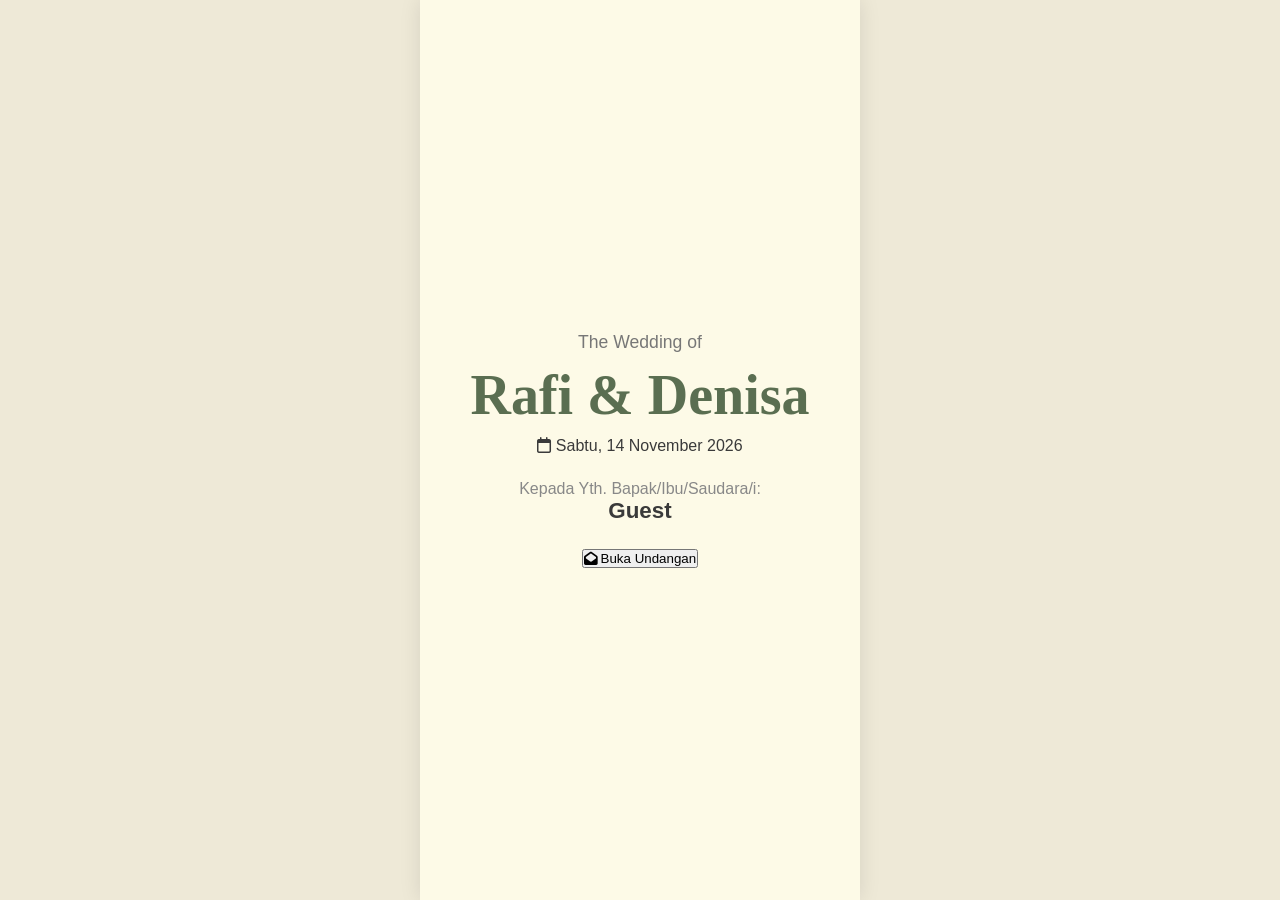
<file: gemini-code-1792677218797.html>
<!DOCTYPE html>
<html lang="id">
<head>
  <meta charset="UTF-8" />
  <meta name="viewport" content="width=device-width, initial-scale=1.0" />
  <title>The Wedding of Rafi & Denisa</title>
  
  <!-- Google Fonts & Font Awesome Icons -->
  <link rel="preconnect" href="https://fonts.googleapis.com">
  <link rel="preconnect" href="https://fonts.gstatic.com" crossorigin>
  <link href="https://fonts.googleapis.com/css2?family=Cormorant+Garamond:ital,wght@0,400;0,600;0,700;1,400&family=Montserrat:wght@300;400;500;600&family=Sacramento&display=swap" rel="stylesheet">
  <link rel="stylesheet" href="https://cdnjs.cloudflare.com/ajax/libs/font-awesome/6.4.0/css/all.min.css" />
  
  <link rel="stylesheet" href="style.css" />
</head>
<body>

  <!-- Audio Background -->
  <audio id="bg-music" loop>
    <source src="Romansa-Masa-Depan.mp3" type="audio/mpeg" />
  </audio>

  <!-- Floating Music Toggle -->
  <button id="music-btn" class="music-control hidden" onclick="toggleMusic()">
    <i class="fa-solid fa-compact-disc fa-spin"></i>
  </button>

  <!-- COVER SECTION (MODAL OVERLAY) -->
  <section id="cover-screen" class="cover-container">
    <div class="cover-content">
      <p class="subtitle">The Wedding of</p>
      <h1 class="couple-title">Rafi & Denisa</h1>
      <p class="date-text"><i class="fa-regular fa-calendar"></i> Sabtu, 14 November 2026</p>
      
      <div class="guest-box">
        <p class="guest-label">Kepada Yth. Bapak/Ibu/Saudara/i:</p>
        <h3 id="guest-name">Nama Tamu</h3>
      </div>

      <button class="btn-primary" onclick="openInvitation()">
        <i class="fa-solid fa-envelope-open"></i> Buka Undangan
      </button>
    </div>
  </section>

  <!-- KONTEN UTAMA UNDANGAN -->
  <main id="main-content" class="content-container hidden">
    
    <!-- Hero / Header -->
    <header class="hero-section">
      <div class="hero-overlay">
        <p class="subtitle">Walimatul 'Ursy</p>
        <h1 class="couple-title">Rafi & Denisa</h1>
        <p class="date-text">Sabtu, 14 November 2026</p>
      </div>
    </header>

    <!-- Ayat Suci / Kutipan -->
    <section class="section-card text-center">
      <div class="arabic-text">وَمِنْ آيَاتِهِ أَنْ خَلَقَ لَكُم مِّنْ أَنفُسِكُمْ أَزْوَاجًا لِّتَسْكُنُوا إِلَيْهَا وَجَعَلَ بَيْنَكُم مَّوَدَّةً وَرَحْمَةً</div>
      <p class="quote-text">
        "Dan di antara tanda-tanda kekuasaan-Nya ialah Dia menciptakan untukmu istri-istri dari jenismu sendiri, supaya kamu cenderung dan merasa tenteram kepadanya, dan dijadikan-Nya di antaramu rasa kasih dan sayang."
      </p>
      <p class="quote-author">(QS. Ar-Rum: 21)</p>
    </section>

    <!-- Mempelai -->
    <section class="section-card">
      <h2 class="section-title">Mempelai</h2>
      <p class="section-subtitle">Dengan memohon rahmat dan ridho Allah SWT, kami bermaksud menyelenggarakan pernikahan kami:</p>
      
      <div class="couple-wrapper">
        <!-- Groom -->
        <div class="mempelai-box">
          <div class="avatar-placeholder"><i class="fa-solid fa-user-tie"></i></div>
          <h3 class="mempelai-nama">Muhammad Rafi Fadhilah</h3>
          <p class="mempelai-ortu">
            Putra pertama dari pasangan<br />
            <strong>Drs. H. Achmad Salahuddin M.Si.</strong> & <strong>Hj. Dwi Arshanti</strong>
          </p>
        </div>

        <div class="ampersand">&</div>

        <!-- Bride -->
        <div class="mempelai-box">
          <div class="avatar-placeholder"><i class="fa-solid fa-user-dress"></i></div>
          <h3 class="mempelai-nama">Denisa Apriliani</h3>
          <p class="mempelai-ortu">
            Putri ketiga dari pasangan<br />
            <strong>Alm. Muhammad Sofi'i</strong> & <strong>Sri Purwani</strong>
          </p>
        </div>
      </div>
    </section>

    <!-- Countdown Timer -->
    <section class="section-card text-center bg-gold">
      <h2 class="section-title text-white">Menuju Hari Bahagia</h2>
      <div id="timer" class="timer-container">
        <div class="timer-box"><span id="days">0</span><small>Hari</small></div>
        <div class="timer-box"><span id="hours">0</span><small>Jam</small></div>
        <div class="timer-box"><span id="minutes">0</span><small>Menit</small></div>
        <div class="timer-box"><span id="seconds">0</span><small>Detik</small></div>
      </div>
    </section>

    <!-- Detail Acara -->
    <section class="section-card">
      <h2 class="section-title">Rangkaian Acara</h2>

      <div class="event-grid">
        <!-- Akad -->
        <div class="event-card">
          <i class="fa-solid fa-ring event-icon"></i>
          <h3>Akad Nikah</h3>
          <p class="event-time"><i class="fa-regular fa-clock"></i> Sabtu, 14 November 2026</p>
          <p class="event-location">
            <strong>Gedung Slog Polri Cipinang</strong><br />
            Jl. Bekasi Timur Raya No.86, RT.1 / RW.6, Cipinang, Kec. Pulogadung, Kota Jakarta Timur, DKI Jakarta 13240
          </p>
        </div>

        <!-- Resepsi -->
        <div class="event-card">
          <i class="fa-solid fa-champagne-glasses event-icon"></i>
          <h3>Resepsi</h3>
          <p class="event-time"><i class="fa-regular fa-clock"></i> Sabtu, 14 November 2026</p>
          <p class="event-location">
            <strong>Gedung Slog Polri Cipinang</strong><br />
            Jl. Bekasi Timur Raya No.86, RT.1 / RW.6, Cipinang, Kec. Pulogadung, Kota Jakarta Timur, DKI Jakarta 13240
          </p>
        </div>
      </div>

      <div class="text-center margin-top">
        <a href="https://maps.google.com/?q=Gedung+Slog+Polri+Cipinang" target="_blank" class="btn-secondary">
          <i class="fa-solid fa-map-location-dot"></i> Buka Google Maps
        </a>
      </div>
    </section>

    <!-- Konfirmasi Kehadiran (RSVP) -->
    <section class="section-card">
      <h2 class="section-title">Konfirmasi Kehadiran</h2>
      <p class="section-subtitle">Mohon konfirmasi kehadiran Anda melalui WhatsApp di bawah ini:</p>

      <form id="rsvp-form" class="rsvp-form">
        <div class="form-group">
          <label for="rsvp-name">Nama Lengkap</label>
          <input type="text" id="rsvp-name" required placeholder="Masukkan nama Anda" />
        </div>
        <div class="form-group">
          <label for="rsvp-status">Status Kehadiran</label>
          <select id="rsvp-status" required>
            <option value="Hadir">Hadir</option>
            <option value="Tidak Hadir">Tidak Dapat Hadir</option>
            <option value="Ragu-ragu">Masih Ragu-ragu</option>
          </select>
        </div>
        <div class="form-group">
          <label for="rsvp-count">Jumlah Tamu</label>
          <input type="number" id="rsvp-count" value="1" min="1" max="5" required />
        </div>
        <button type="submit" class="btn-primary btn-block">
          <i class="fa-brands fa-whatsapp"></i> Kirim Konfirmasi VIA WhatsApp
        </button>
      </form>
    </section>

    <!-- Footer -->
    <footer class="footer-section">
      <p>Terima kasih atas doa dan restu Anda</p>
      <h3>Rafi & Denisa</h3>
    </footer>

  </main>

  <script src="script.js"></script>
</body>
</html>
</file>
<file: style.css>
:root {
  --bg-yellow: #fdfae7;
  --primary-green: #5a6e51;
  --text-dark: #3a3a3a;
  --border-green: #485941;
  --accent-pink: #f7a8b8;
  --font-handwritten: 'Caveat', cursive;
  --font-display: 'Fredoka', sans-serif;
  --font-body: 'Nunito', sans-serif;
}

* { box-sizing: border-box; margin: 0; padding: 0; }

body {
  font-family: var(--font-body);
  background-color: #eee9d7;
  color: var(--text-dark);
  display: flex;
  justify-content: center;
  align-items: center;
  min-height: 100vh;
}

.cover-container, .content-container {
  width: 100%;
  max-width: 440px;
  background-color: var(--bg-yellow);
  min-height: 100vh;
  box-shadow: 0 0 20px rgba(0,0,0,0.1);
  position: relative;
  overflow: hidden;
}

.hidden { display: none !important; }

/* COVER SCREEN */
.cover-container {
  display: flex;
  flex-direction: column;
  justify-content: center;
  align-items: center;
  text-align: center;
  padding: 30px;
  position: fixed;
  z-index: 999;
}

.cover-card {
  border: 2px dashed var(--primary-green);
  padding: 40px 20px;
  border-radius: 20px;
  width: 100%;
  position: relative;
  background: #fffef7;
}

.subtitle {
  font-family: var(--font-display);
  font-size: 1.1rem;
  color: #777;
}

.couple-title {
  font-family: var(--font-handwritten);
  font-size: 3.5rem;
  color: var(--primary-green);
  margin: 10px 0;
}

.guest-box { margin: 25px 0; }
.guest-label { font-size: 1rem; color: #888; }
#guest-name { font-family: var(--font-display); font-size: 1.4rem; color: var(--text-dark); }

.btn-open {
  font-family: var(--font-display);
  background-color: var(--primary-green);
  color: white;
  border: none;
  padding: 10px 25px;
  border-radius: 25px;
  font-size: 1rem;
  cursor: pointer;
  box-shadow: 0 4px 6px rgba(0,0,0,0.1);
}

/* STAMP DECORATIONS */
.stamp-deco {
  position: absolute;
  width: 50px;
  height: 50px;
  border: 2px solid var(--accent-pink);
  border-radius: 8px;
  display: flex;
  align-items: center;
  justify-content: center;
  color: var(--accent-pink);
  font-size: 1.2rem;
  background: white;
  box-shadow: 2px 2px 6px rgba(0,0,0,0.1);
}

.stamp-top-left { top: 15px; left: 15px; transform: rotate(-8deg); }
.stamp-top-right { top: 15px; right: 15px; transform: rotate(10deg); }

/* HERO SECTION & WAVY FRAME */
.hero-section {
  text-align: center;
  padding: 40px 20px 20px;
  position: relative;
}

.illustration-frame {
  width: 220px;
  height: 280px;
  margin: 20px auto 15px auto;
  border: 12px solid var(--primary-green);
  border-radius: 30px 15px 30px 15px;
  overflow: hidden;
  box-shadow: 0 8px 15px rgba(0,0,0,0.15);
}

.illustration-img {
  width: 100%;
  height: 100%;
  object-fit: cover;
}

.date-badge {
  font-family: var(--font-display);
  letter-spacing: 2px;
  font-weight: 600;
  color: var(--primary-green);
}

/* SECTIONS */
.section-card {
  padding: 30px 25px;
  border-bottom: 1px dashed rgba(0,0,0,0.1);
}

.text-center { text-align: center; }
.font-hand { font-family: var(--font-handwritten); font-size: 1.8rem; }

.quote-english {
  font-size: 0.85rem;
  font-style: italic;
  line-height: 1.6;
  color: #555;
}

.quote-author {
  font-size: 0.8rem;
  font-weight: 700;
  margin-top: 8px;
  color: var(--primary-green);
}

/* MEMPELAI */
.mempelai-grid { display: flex; flex-direction: column; gap: 15px; }
.mempelai-name { font-family: var(--font-display); font-size: 1.2rem; color: var(--primary-green); }
.ortu-text { font-size: 0.85rem; line-height: 1.4; color: #666; margin-top: 4px; }
.heart-divider { color: var(--accent-pink); font-size: 1.5rem; }

/* EVENT BOX */
.event-box {
  background: #fffef7;
  border: 2px solid var(--primary-green);
  border-radius: 15px;
  padding: 20px;
  text-align: center;
}

.event-title { font-family: var(--font-handwritten); font-size: 2rem; color: var(--primary-green); }
.event-date { font-weight: 700; font-size: 0.95rem; margin: 4px 0; }
.event-time { font-size: 0.85rem; color: var(--accent-pink); font-weight: 600; }
.event-venue { font-size: 0.85rem; margin-top: 8px; line-height: 1.4; }

/* BANK PILL */
.handwritten-title { font-family: var(--font-handwritten); font-size: 2.5rem; color: var(--primary-green); margin-bottom: 15px; }

.bank-pill {
  background: white;
  border: 1px solid var(--primary-green);
  border-radius: 20px;
  padding: 10px 15px;
  display: flex;
  justify-content: space-between;
  align-items: center;
  font-size: 0.85rem;
}

.bank-pill button {
  background: var(--primary-green);
  color: white;
  border: none;
  padding: 4px 12px;
  border-radius: 12px;
  cursor: pointer;
}

/* STORY BOX */
.story-box {
  background: #fff;
  padding: 15px;
  border-radius: 12px;
  font-size: 0.85rem;
  line-height: 1.5;
  text-align: justify;
}
.story-box h4 { font-family: var(--font-display); color: var(--primary-green); margin-bottom: 8px; text-align: center; }

/* RSVP FORM */
.mockup-form { display: flex; flex-direction: column; gap: 12px; font-size: 0.85rem; }
.form-group { display: flex; flex-direction: column; text-align: left; }
.form-group label { font-weight: 600; margin-bottom: 4px; }
.form-group input[type="text"], .form-group select, .form-group textarea {
  padding: 8px 12px;
  border: 1px solid #ccc;
  border-radius: 8px;
  font-family: var(--font-body);
}

.radio-group { display: flex; gap: 15px; margin-top: 4px; }

.btn-submit {
  background: var(--primary-green);
  color: white;
  border: none;
  padding: 10px;
  border-radius: 10px;
  font-family: var(--font-display);
  cursor: pointer;
}

.comments-list { display: flex; flex-direction: column; gap: 6px; margin-top: 8px; }
.comment-item { background: white; padding: 8px 12px; border-radius: 8px; font-size: 0.8rem; font-style: italic; }

/* TIMER */
.bg-soft { background: #f4efe0; }
.timer-flex { display: flex; justify-content: center; gap: 10px; margin-top: 15px; }
.t-box { background: white; border: 1px solid var(--primary-green); padding: 8px; border-radius: 8px; width: 60px; }
.t-box span { display: block; font-weight: 700; font-size: 1.1rem; }
.t-box small { font-size: 0.65rem; }

/* FOOTER */
.footer-card { padding: 30px 20px; background: var(--primary-green); color: white; }
.couple-title-small { font-family: var(--font-handwritten); font-size: 2.5rem; margin: 8px 0; }
.crafted-by { font-size: 0.7rem; opacity: 0.8; }

/* MUSIC BTN */
.music-control {
  position: fixed;
  bottom: 20px;
  right: 20px;
  z-index: 1000;
  background-color: var(--primary-green);
  color: white;
  border: none;
  width: 45px;
  height: 45px;
  border-radius: 50%;
  font-size: 1.2rem;
  cursor: pointer;
}

.margin-top { margin-top: 20px; }
.margin-top-sm { margin-top: 10px; }
</file>
